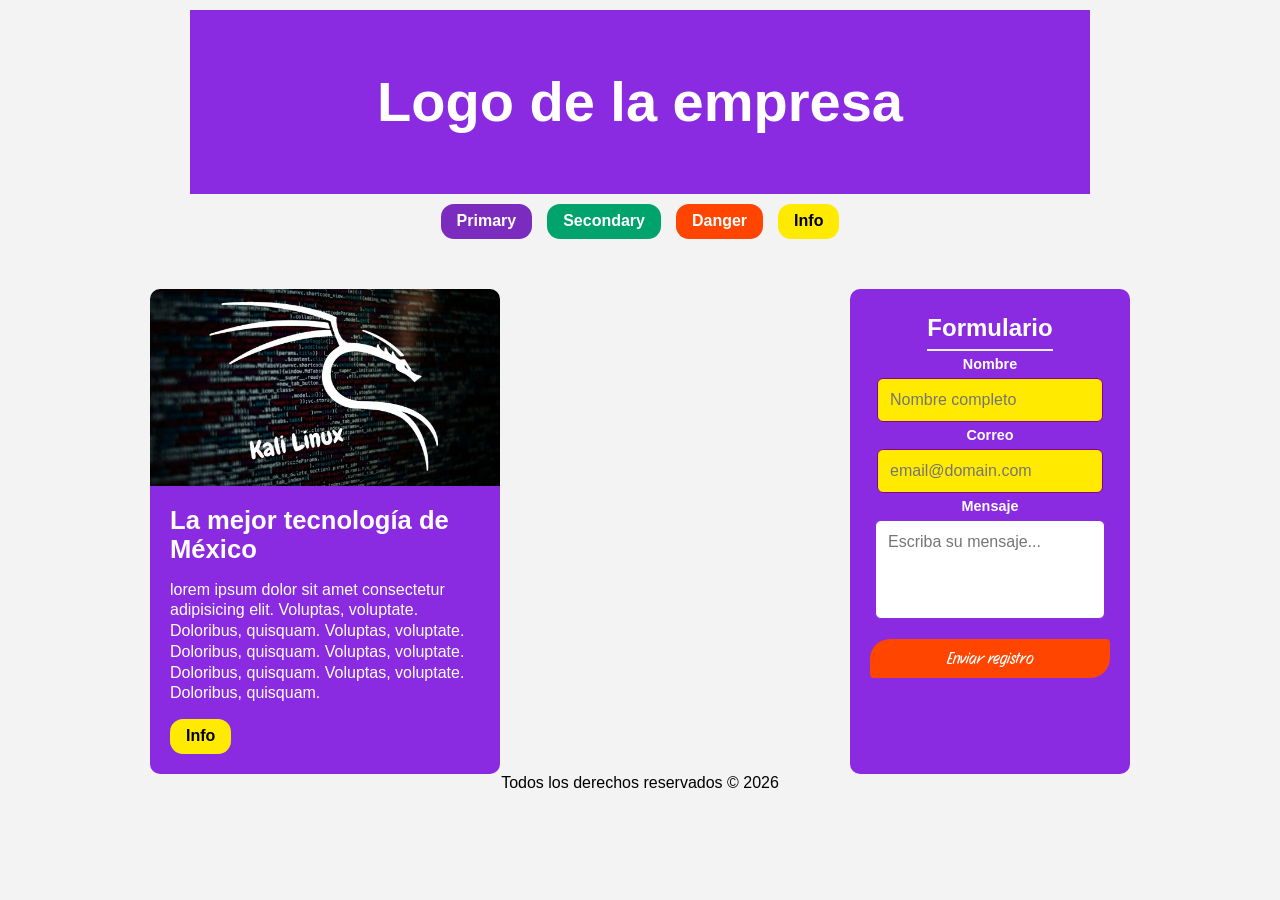
<file: CSS/MediaQueries/index.html>
<!doctype html>
<html lang="es">
  <head>
    <meta charset="UTF-8" />
    <meta name="viewport" content="width=device-width, initial-scale=1.0" />
    <link rel="stylesheet" href="Styles/style.css" />
    <link rel="stylesheet" href="Styles/normalizer.css" />
    <link rel="preconnect" href="https://fonts.googleapis.com">
    <link rel="preconnect" href="https://fonts.gstatic.com" crossorigin>
    <link href="https://fonts.googleapis.com/css2?family=Story+Script&display=swap" rel="stylesheet">
    <title>Selectores</title>
    
  </head>
  <body>
    <header class="header-main">
      <h1 class="logo-empresa">Logo de la empresa</h1>
    </header>

    <nav class="nav">
      <a href="url" class="btn-primary">Primary</a>
      <a href="url" class="btn-secondary">Secondary</a>
      <a href="url" class="btn-danger">Danger</a>
      <a href="url" class="btn-info">Info</a>
    </nav>

    <main class="main-content">
      <section class="section-tech">
        <article class="card-tech">
          <img
            src="Images/codigo.webp"
            alt="Pantalla con código de programación en Kali Linux"
            class="card-image"
            title="Imagen de pantalla en código en Kali Linux"
          />

          <div class="card-body">
            <h2 class="card-title">La mejor tecnología de México</h2>
            <p class="card-text">
              lorem ipsum dolor sit amet consectetur adipisicing elit. Voluptas,
              voluptate. Doloribus, quisquam. Voluptas, voluptate. Doloribus,
              quisquam. Voluptas, voluptate. Doloribus, quisquam. Voluptas,
              voluptate. Doloribus, quisquam.
            </p>
            <a href="url" class="btn-info">Info</a>
          </div>
        </article>
      </section>
      <form action="bienvenido.html" method="POST" class="form-body">
        <div class="card-form">
        <section class="section-form">
          <h2 class="form-title">Formulario</h2>
          <label>Nombre</label>
          <input type="text" name="name" placeholder="Nombre completo" required>
          <label>Correo</label>
          <input type="email" name="email" placeholder="email@domain.com" required>
          <label>Mensaje</label>
          <textarea name="campoTexto" rows="4" placeholder="Escriba su mensaje..."></textarea>
        </section>
        <button type="submit" class="btn-submit">Enviar registro</button>
      </div>
      </form>
          
    </main>
    <footer>
      <p> Todos los derechos reservados &copy; 2026</p>
    </footer>  
    <!--Investigar que son las media queries, puntos de quiebre y como usarlos-->
  </body>
</html>
</file>
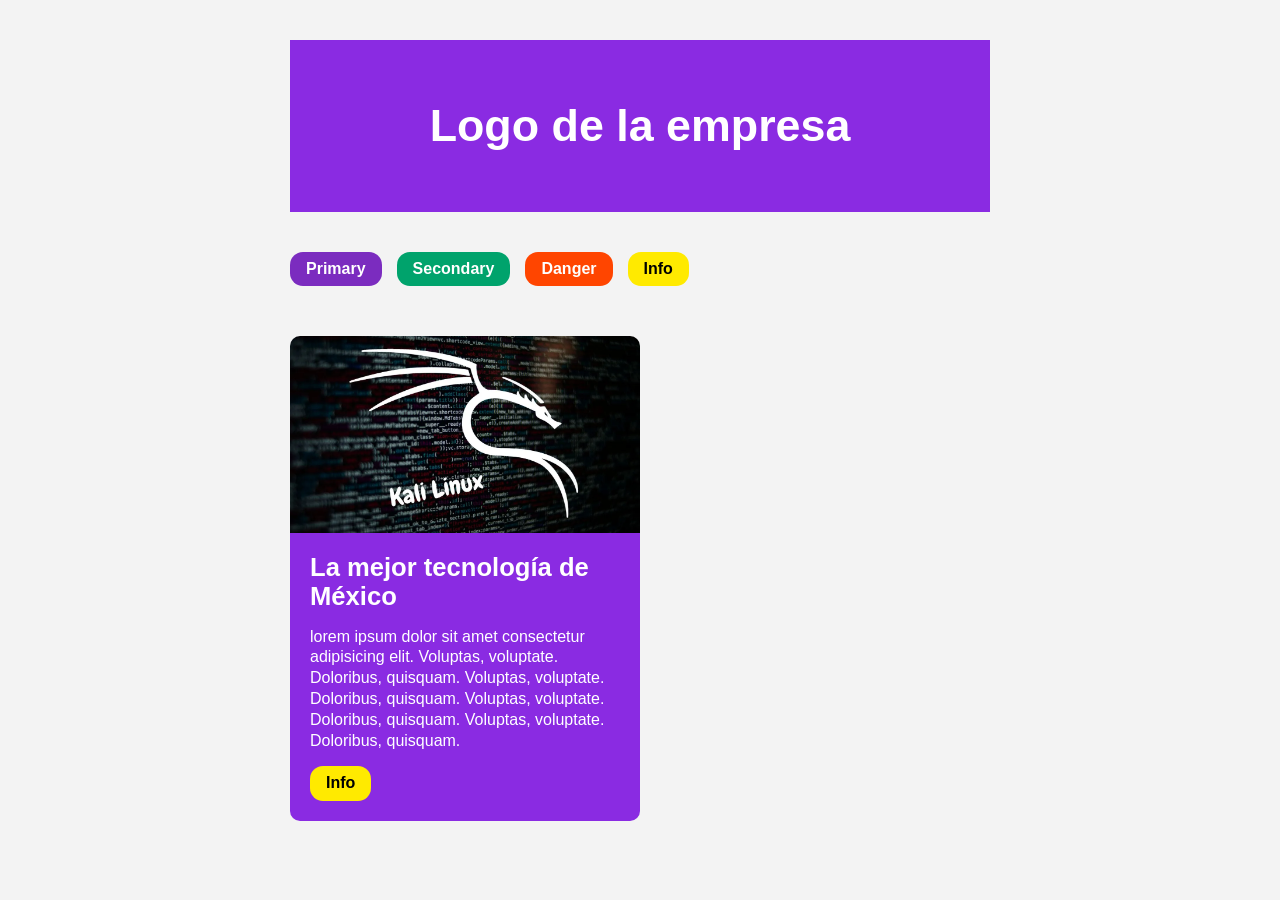
<file: CSS/SelectoresV1/index.html>
<!doctype html>
<html lang="es">
  <head>
    <meta charset="UTF-8" />
    <meta name="viewport" content="width=device-width, initial-scale=1.0" />
    <title>Selectores</title>
    <link rel="stylesheet" href="Styles/style.css" />
    <link rel="stylesheet" href="Styles/normalizer.css" />
  </head>
  <body>
    <header class="header-main">
      <h1 class="logo-empresa">Logo de la empresa</h1>
    </header>

    <nav class="nav">
      <a href="url" class="btn-primary">Primary</a>
      <a href="url" class="btn-secondary">Secondary</a>
      <a href="url" class="btn-danger">Danger</a>
      <a href="url" class="btn-info">Info</a>
    </nav>

    <main class="main-content">
      <section class="section-tech">
        <article class="card-tech">
          <img
            src="Images/codigo.webp"
            alt="Pantalla con código de programación en Kali Linux"
            class="card-image"
            title="Imagen de pantalla en código en Kali Linux"
          />

          <div class="card-body">
            <h2 class="card-title">La mejor tecnología de México</h2>
            <p class="card-text">
              lorem ipsum dolor sit amet consectetur adipisicing elit. Voluptas,
              voluptate. Doloribus, quisquam. Voluptas, voluptate. Doloribus,
              quisquam. Voluptas, voluptate. Doloribus, quisquam. Voluptas,
              voluptate. Doloribus, quisquam.
            </p>
            <a href="url" class="btn-info">Info</a>
          </div>
        </article>
      </section>
    </main>
  </body>
</html>
</file>
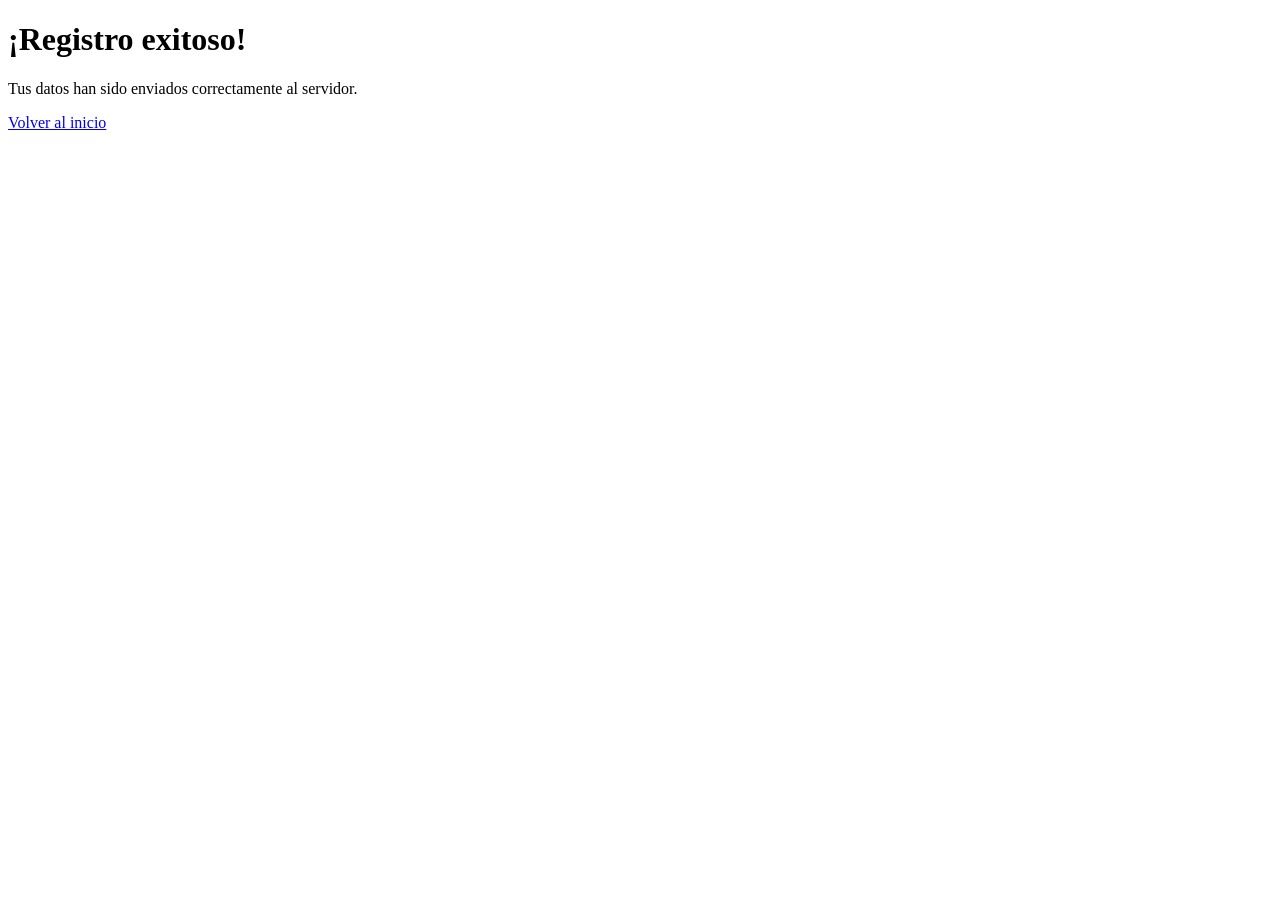
<file: HTML/forms-estilos/bienvenido.html>
<!DOCTYPE html>
<html lang="es">
  <head>
    <meta charset="UTF-8" />
    <title>Bienvenido</title>
  </head>
  <body>
    <h1>¡Registro exitoso!</h1>
    <p>Tus datos han sido enviados correctamente al servidor.</p>
    <a href="login.html">Volver al inicio</a>
  </body>
</html>
</file>
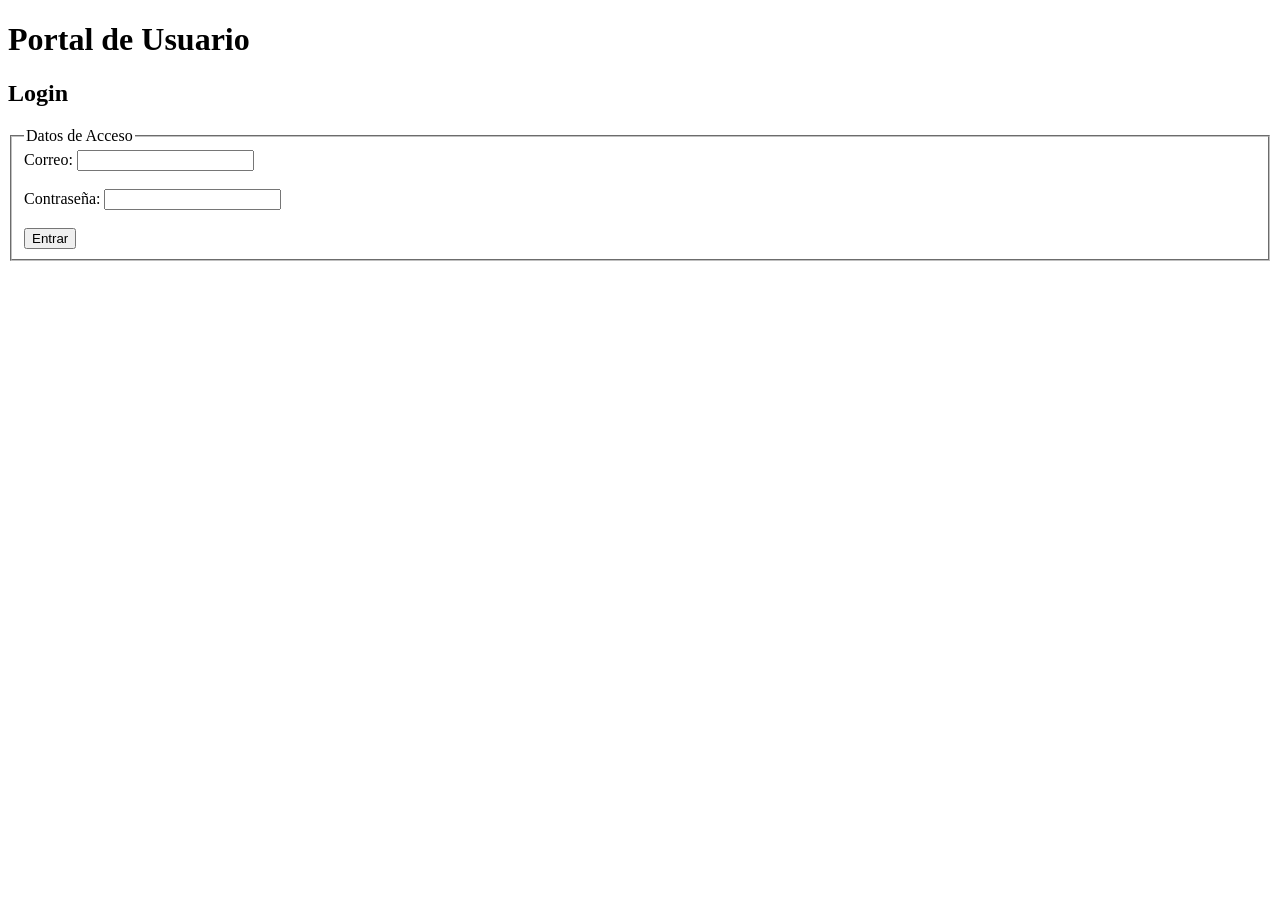
<file: HTML/forms-estilos/login.html>
<!DOCTYPE html>
<html lang="es">
  <head>
    <meta charset="UTF-8" />
    <meta name="viewport" content="width=device-width, initial-scale=1.0" />
    <title>Login</title>
  </head>
  <body>
    <header>
      <hgroup>
        <h1>Portal de Usuario</h1>
        <h2>Login</h2>
      </hgroup>
    </header>

    <form action="bienvenido.html" method="GET">
      <fieldset>
        <legend>Datos de Acceso</legend>
        <label for="correo_login">Correo:</label>
        <input type="email" id="correo_login" name="correo" required />
        <br /><br />
        <label for="pass_login">Contraseña:</label>
        <input type="password" id="pass_login" name="password" required />
        <br /><br />
        <button type="submit">Entrar</button>
      </fieldset>
    </form>
  </body>
</html>
</file>
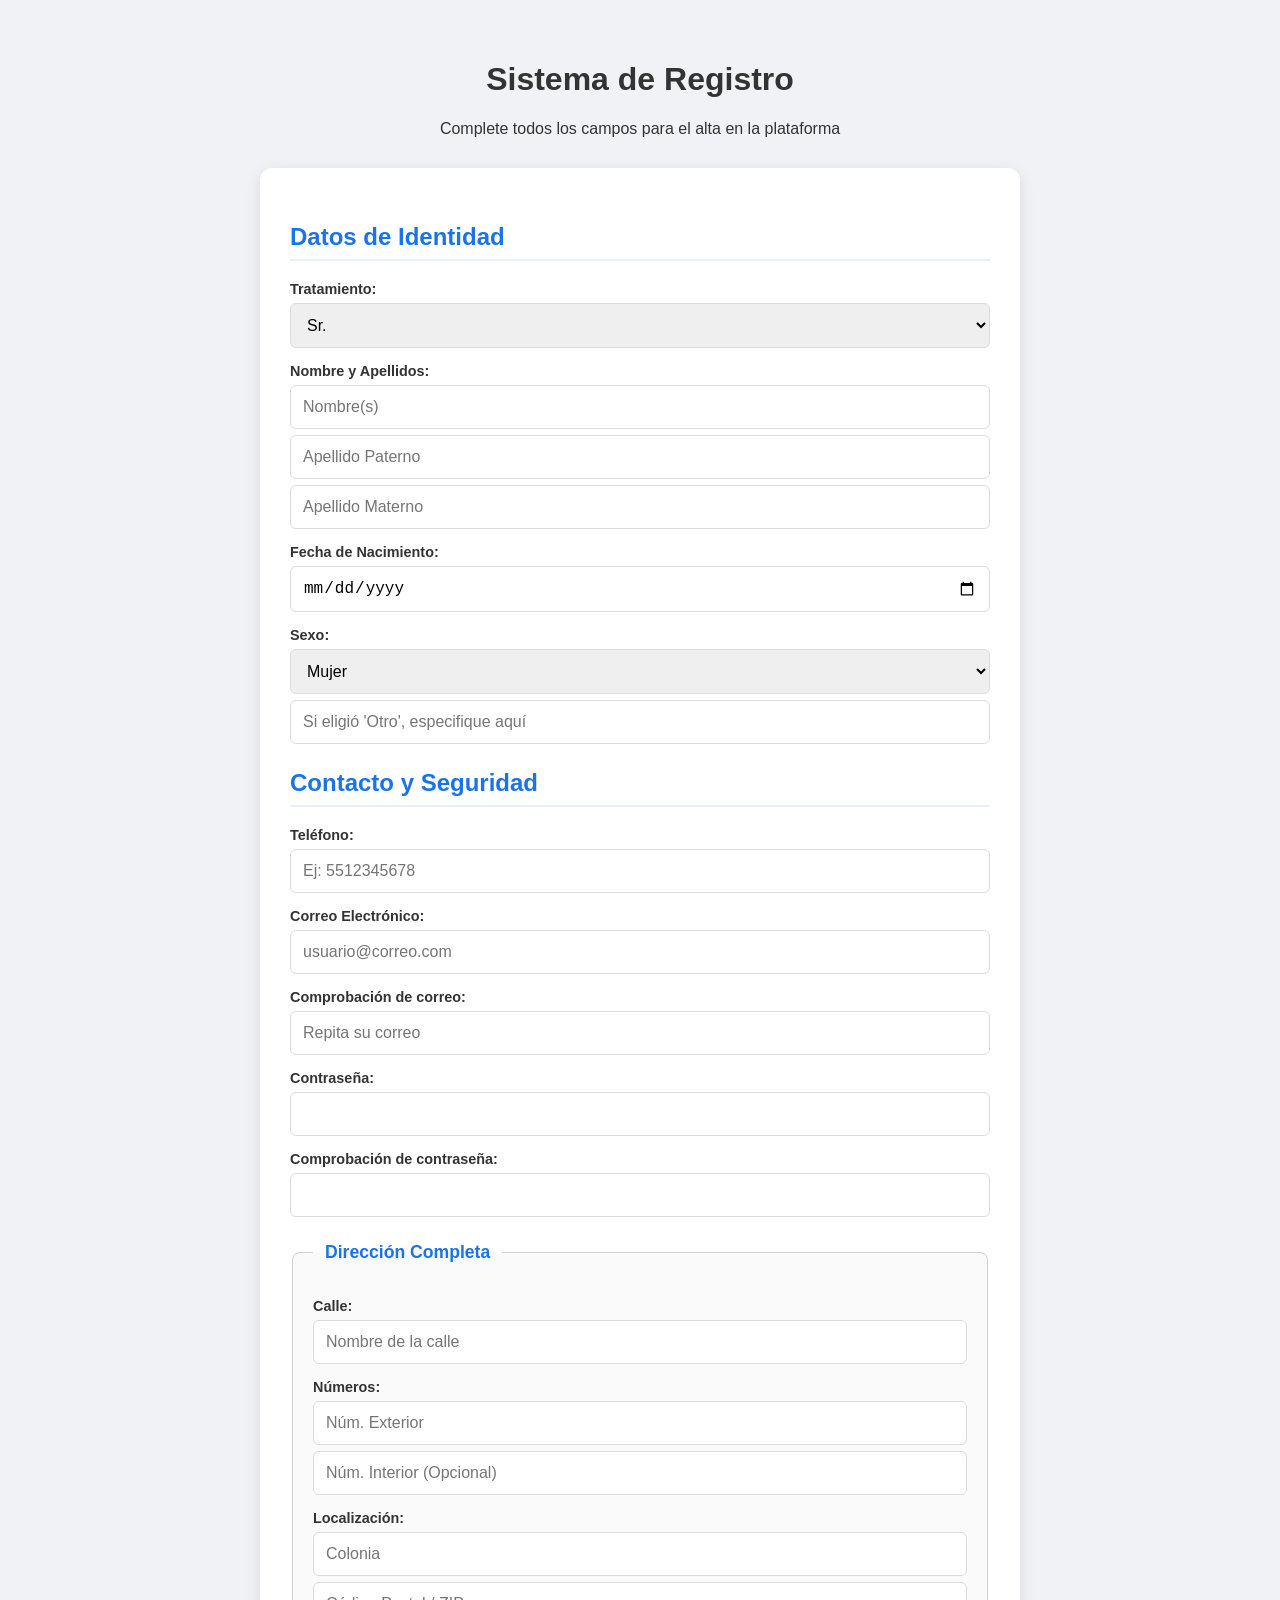
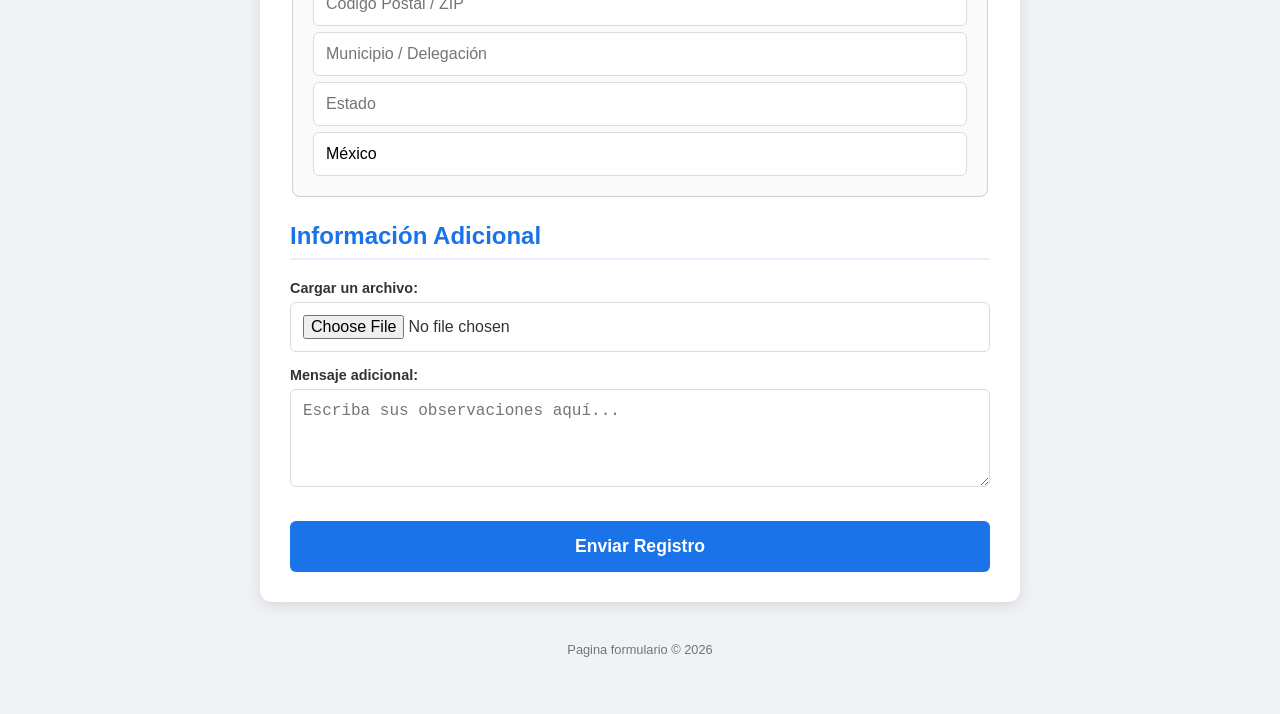
<file: HTML/forms-estilos/registro.html>
<!DOCTYPE html>
<html lang="es">
<head>
    <meta charset="UTF-8">
    <meta name="viewport" content="width=device-width, initial-scale=1.0">
    <title>Registro Completo</title>
    <style>
        /* Estilos selectores de etiquetas */
        body {
            font-family: 'Segoe UI', Tahoma, Geneva, Verdana, sans-serif;
            background-color: #f0f2f5;
            color: #333;
            margin: 0;
            padding: 40px 20px;
        }

        header {
            text-align: center;
            margin-bottom: 30px;
        }

        main {
            max-width: 700px;
            margin: 0 auto;
            background: #fff;
            padding: 30px;
            border-radius: 12px;
            box-shadow: 0 4px 15px rgba(0,0,0,0.1);
        }

        h2 {
            color: #1a73e8;
            border-bottom: 2px solid #e8f0fe;
            padding-bottom: 8px;
            margin-top: 25px;
        }

        /* Estructura de formularios */
        label {
            display: block;
            margin-top: 15px;
            font-weight: 600;
            font-size: 0.9rem;
        }

        input, select, textarea {
            width: 100%;
            padding: 12px;
            margin-top: 6px;
            border: 1px solid #dadce0;
            border-radius: 6px;
            box-sizing: border-box; 
            font-size: 1rem;
        }

        input:focus {
            outline: none;
            border-color: #1a73e8;
            background-color: #f8fbff;
        }

        fieldset {
            margin-top: 25px;
            border: 1px solid #d1d1d1;
            padding: 20px;
            border-radius: 8px;
            background-color: #fafafa;
        }

        legend {
            padding: 0 12px;
            font-weight: bold;
            color: #1a73e8;
            font-size: 1.1rem;
        }

        button {
            width: 100%;
            padding: 15px;
            background-color: #1a73e8;
            color: white;
            border: none;
            border-radius: 6px;
            font-size: 1.1rem;
            font-weight: bold;
            cursor: pointer;
            margin-top: 30px;
            transition: background 0.3s;
        }

        button:hover {
            background-color: #1557b0;
        }

        footer {
            text-align: center;
            margin-top: 40px;
            font-size: 0.8rem;
            color: #70757a;
        }
    </style>
</head>
<body>

    <header>
        <hgroup>
            <h1>Sistema de Registro</h1>
            <p>Complete todos los campos para el alta en la plataforma</p>
        </hgroup>
    </header>

    <main>
        <form action="bienvenido.html" method="GET">
            
            <section>
                <h2>Datos de Identidad</h2>
                
                <label>Tratamiento:</label>
                <select name="tratamiento">
                    <option value="sr">Sr.</option>
                    <option value="sra">Sra.</option>
                    <option value="no_binario">No binario</option>
                </select>

                <label>Nombre y Apellidos:</label>
                <input type="text" name="nombre" placeholder="Nombre(s)" required />
                <input type="text" name="apellido_p" placeholder="Apellido Paterno" />
                <input type="text" name="apellido_m" placeholder="Apellido Materno" />

                <label>Fecha de Nacimiento:</label>
                <input type="date" name="fecha_nacimiento" required />

                <label>Sexo:</label>
                <select name="genero">
                    <option value="mujer">Mujer</option>
                    <option value="hombre">Hombre</option>
                    <option value="otro">Otro</option>
                </select>
                <input type="text" name="genero_especifique" placeholder="Si eligió 'Otro', especifique aquí">
            </section>

            <section>
                <h2>Contacto y Seguridad</h2>
                
                <label>Teléfono:</label>
                <input type="tel" name="telefono" placeholder="Ej: 5512345678" />

                <label for="correo">Correo Electrónico:</label>
                <input type="email" id="correo" name="correo" placeholder="usuario@correo.com" required />
                
                <label for="correo_confirm">Comprobación de correo:</label>
                <input type="email" id="correo_confirm" name="correo_confirm" placeholder="Repita su correo" required />

                <label for="pass">Contraseña:</label>
                <input type="password" id="pass" name="password" required />

                <label for="pass_confirm">Comprobación de contraseña:</label>
                <input type="password" id="pass_confirm" name="password_confirm" required />
            </section>

            <fieldset>
                <legend>Dirección Completa</legend>
                
                <label>Calle:</label>
                <input type="text" name="calle" placeholder="Nombre de la calle" required />
                
                <label>Números:</label>
                <input type="text" name="numero_exterior" placeholder="Núm. Exterior" required />
                <input type="text" name="numero_interior" placeholder="Núm. Interior (Opcional)" />
                
                <label>Localización:</label>
                <input type="text" name="colonia" placeholder="Colonia" required />
                <input type="text" name="codigo_postal" maxlength="10" placeholder="Código Postal / ZIP" required />
                <input type="text" name="municipio" placeholder="Municipio / Delegación" required />
                <input type="text" name="estado" placeholder="Estado" required />
                <input type="text" name="pais" value="México" required />
            </fieldset>

            <section>
                <h2>Información Adicional</h2>
                
                <label>Cargar un archivo:</label>
                <input type="file" name="archivo_usuario" />

                <label>Mensaje adicional:</label>
                <textarea name="mensaje" rows="4" placeholder="Escriba sus observaciones aquí..."></textarea>
            </section>

            <button type="submit">Enviar Registro</button>
        </form>
    </main>

    <footer>
        <p>Pagina formulario &copy; 2026</p>
    </footer>

</body>
</html>
</file>
<file: CSS/MediaQueries/Styles/style.css>
*,
*::before,
*::after {
  box-sizing: border-box;
  margin: 0;
  padding: 0;
}

body {
  font-family: Noto Sans, Arial, Helvetica, sans-serif;
  background-color: #f3f3f3;
}

.story-script-regular {
  font-family: "Story Script", sans-serif;
  font-weight: 400;
  font-style: normal;
}


.logo-empresa {
  margin: 0;
  font-size: 2.8rem;
}

.nav {
  display: flex;
  justify-content: center; /* Modificado de flex-start a center para simetría al saltar de línea */
  flex-wrap: wrap; /* Instrucción corrige el corte en pantalla */
  gap: 15px; 
  max-width: 700px;
  margin: 0 auto 50px auto; 
}
.card-body {
  padding: 20px;
  background-color: #8A2BE2; 
  color: white;
  display: flex;
  flex-direction: column;
  gap: 15px; 
}

.card-title {
  margin: 0; 
  font-size: 1.6rem;
}


.card-image {
  width: 100%;
  object-fit: cover;
}

.section-tech {
  display: grid;
  grid-template-columns: repeat(auto-fit, minmax(280px, 1fr));
  gap: 30px; 
  max-width: 700px;
  margin: 0 auto; 
}

.form-body{
  display: grid;
  grid-template-columns: repeat(auto-fit, minmax(280px, 1fr));
  gap: 30px; 
  max-width: 700px;
  margin: 0 auto;   
}

.header-main {
  background-color: #8A2BE2; 
  color: white; 
  padding: 60px 20px;
  text-align: center;
  max-width: 700px; 
  margin: 10px auto; 
}

.main-content{
  display: flex;
  flex-direction: column;
  justify-content: center;
  gap: 10px;
}

.nav a, .card-body a {
  text-decoration: none;
  padding: 8px 16px; 
  border-radius: 13px; 
  color: white;
  font-family: sans-serif;
  font-weight: bold;
  align-self: flex-start;
}

.btn-primary {
  background-color: #7B2CBF; 
}

.btn-secondary {
  background-color: #00A36C; 
}

.btn-danger {
  background-color: #FF4500; 
}

.btn-info {
  background-color: #FFEA00;
  color: black !important;
}

.card-text {
  margin: 0;
  line-height: 1.3;
  font-size: 1rem;
}

label{
  display: block;
  font-weight: bold;
  font-size: 0.9rem;
  margin: 5px;
}

input, textarea{
  width: auto;
  padding: 12px;
  margin-top: 6px;
  border: 1px solid #8A2BE2;
  border-radius: 6px;
  box-sizing: border-box;
  font-size: 1rem;
  resize: none;

}
input, textarea:focus{
  outline: none;
  color: darkviolet;
  border-color:darkmagenta;
  background-color: #FFEA00;
}
.form-title {
  color: #FFFFFF;
  border-bottom: 2px solid #e8f0fe;
  padding-bottom: 8px;
  margin-top: 25px;
}



.btn-submit{
  background-color: #FF4500;
  border: 2px;
  border-radius: 20px 4px 20px 4px;
  color: #FFFFFF;
  padding: 10px 0px 10px 0px;
  margin: 20px;
  font-family: "Story Script", sans-serif;
  font-weight: 800px;
  font-style: normal;
}
.card-form{
  display: flex;
  flex-direction: column;
  max-width: 350px;
  margin: 0;
  background-color: #8A2BE2; 
  color: white;
  border-radius: 10px;
  
}
.section-form{
  display: flex;
  flex-direction: column;
  justify-content:center;
  align-items: center;
}
.card-tech {
  display: flex;
  flex-direction: column;
  max-width: 350px;
  margin: 0; 
  border-radius: 10px; 
  overflow: hidden; 
}

footer{
  display: flex;
  justify-content: center;
}

@media (min-width: 768px) {
  /* Todo lo que escribas aquí adentro SOLO se aplicará
     si la pantalla mide 768px o más */
  .main-content {
      flex-direction: row; /* Cambiamos de torre a fila */
      justify-content: center; /* Mantenemos todo centrado en la pantalla */
      gap: 50px; /* Le damos un poco más de aire entre la tarjeta y el formulario */
  }
  .header-main, .nav {
    max-width: 800px; 
  }

  .nav {
    justify-content: center; 
  }
}

/* Pantallas grandes (Monitores: 1024px o más) */
@media (min-width: 1024px) {
  .header-main, .nav {
    max-width: 900px;
  }

  .logo-empresa {
    font-size: 3.5rem; 
  }
}
</file>
<file: CSS/SelectoresV1/Styles/style.css>
*,
*::before,
*::after {
  box-sizing: border-box;
  margin: 0;
  padding: 0;
}

body {
  font-family: Noto Sans, Arial, Helvetica, sans-serif;
  background-color: #f3f3f3;
}

.logo-empresa {
  margin: 0;
  font-size: 2.8rem;
}

.nav {
  display: flex;
  justify-content: flex-start;
  gap: 15px; 
  max-width: 700px;
  margin: 0 auto 50px auto; 
}
.card-body {
  padding: 20px;
  background-color: #8A2BE2; 
  color: white;
  display: flex;
  flex-direction: column;
  gap: 15px; 
}

.card-title {
  margin: 0; 
  font-size: 1.6rem;
}


.card-image {
  width: 100%;
  object-fit: cover;
}

.section-tech {
  display: grid;
  grid-template-columns: repeat(auto-fit, minmax(280px, 1fr));
  gap: 30px; 
  max-width: 700px;
  margin: 0 auto; 
}

.card-tech {
  display: flex;
  flex-direction: column;
  max-width: 350px;
  margin: 0; 
  border-radius: 10px; 
  overflow: hidden; 
}

.header-main {
  background-color: #8A2BE2; 
  color: white; 
  padding: 60px 20px;
  text-align: center;
  max-width: 700px; 
  margin: 40px auto; 
}

.nav a, .card-body a {
  text-decoration: none;
  padding: 8px 16px; 
  border-radius: 13px; 
  color: white;
  font-family: sans-serif;
  font-weight: bold;
  align-self: flex-start;
}

.btn-primary {
  background-color: #7B2CBF; 
}

.btn-secondary {
  background-color: #00A36C; 
}

.btn-danger {
  background-color: #FF4500; 
}

.btn-info {
  background-color: #FFEA00;
  color: black !important;
}

.card-text {
  margin: 0;
  line-height: 1.3;
  font-size: 1rem;
}
</file>
<file: CSS/MediaQueries/Styles/normalizer.css>
/*! normalize.css v8.0.1 | MIT License | github.com/necolas/normalize.css */

/* Document
   ========================================================================== */

/**
 * 1. Correct the line height in all browsers.
 * 2. Prevent adjustments of font size after orientation changes in iOS.
 */

html {
  line-height: 1.15; /* 1 */
  -webkit-text-size-adjust: 100%; /* 2 */
}

/* Sections
   ========================================================================== */

/**
 * Remove the margin in all browsers.
 */

body {
  margin: 0;
}

/**
 * Render the `main` element consistently in IE.
 */

main {
  display: block;
}

/**
 * Correct the font size and margin on `h1` elements within `section` and
 * `article` contexts in Chrome, Firefox, and Safari.
 */

h1 {
  font-size: 2em;
  margin: 0.67em 0;
}

/* Grouping content
   ========================================================================== */

/**
 * 1. Add the correct box sizing in Firefox.
 * 2. Show the overflow in Edge and IE.
 */

hr {
  box-sizing: content-box; /* 1 */
  height: 0; /* 1 */
  overflow: visible; /* 2 */
}

/**
 * 1. Correct the inheritance and scaling of font size in all browsers.
 * 2. Correct the odd `em` font sizing in all browsers.
 */

pre {
  font-family: monospace, monospace; /* 1 */
  font-size: 1em; /* 2 */
}

/* Text-level semantics
   ========================================================================== */

/**
 * Remove the gray background on active links in IE 10.
 */

a {
  background-color: transparent;
}

/**
 * 1. Remove the bottom border in Chrome 57-
 * 2. Add the correct text decoration in Chrome, Edge, IE, Opera, and Safari.
 */

abbr[title] {
  border-bottom: none; /* 1 */
  text-decoration: underline; /* 2 */
  text-decoration: underline dotted; /* 2 */
}

/**
 * Add the correct font weight in Chrome, Edge, and Safari.
 */

b,
strong {
  font-weight: bolder;
}

/**
 * 1. Correct the inheritance and scaling of font size in all browsers.
 * 2. Correct the odd `em` font sizing in all browsers.
 */

code,
kbd,
samp {
  font-family: monospace, monospace; /* 1 */
  font-size: 1em; /* 2 */
}

/**
 * Add the correct font size in all browsers.
 */

small {
  font-size: 80%;
}

/**
 * Prevent `sub` and `sup` elements from affecting the line height in
 * all browsers.
 */

sub,
sup {
  font-size: 75%;
  line-height: 0;
  position: relative;
  vertical-align: baseline;
}

sub {
  bottom: -0.25em;
}

sup {
  top: -0.5em;
}

/* Embedded content
   ========================================================================== */

/**
 * Remove the border on images inside links in IE 10.
 */

img {
  border-style: none;
}

/* Forms
   ========================================================================== */

/**
 * 1. Change the font styles in all browsers.
 * 2. Remove the margin in Firefox and Safari.
 */

button,
input,
optgroup,
select,
textarea {
  font-family: inherit; /* 1 */
  font-size: 100%; /* 1 */
  line-height: 1.15; /* 1 */
  margin: 0; /* 2 */
}

/**
 * Show the overflow in IE.
 * 1. Show the overflow in Edge.
 */

button,
input { /* 1 */
  overflow: visible;
}

/**
 * Remove the inheritance of text transform in Edge, Firefox, and IE.
 * 1. Remove the inheritance of text transform in Firefox.
 */

button,
select { /* 1 */
  text-transform: none;
}

/**
 * Correct the inability to style clickable types in iOS and Safari.
 */

button,
[type="button"],
[type="reset"],
[type="submit"] {
  -webkit-appearance: button;
}

/**
 * Remove the inner border and padding in Firefox.
 */

button::-moz-focus-inner,
[type="button"]::-moz-focus-inner,
[type="reset"]::-moz-focus-inner,
[type="submit"]::-moz-focus-inner {
  border-style: none;
  padding: 0;
}

/**
 * Restore the focus styles unset by the previous rule.
 */

button:-moz-focusring,
[type="button"]:-moz-focusring,
[type="reset"]:-moz-focusring,
[type="submit"]:-moz-focusring {
  outline: 1px dotted ButtonText;
}

/**
 * Correct the padding in Firefox.
 */

fieldset {
  padding: 0.35em 0.75em 0.625em;
}

/**
 * 1. Correct the text wrapping in Edge and IE.
 * 2. Correct the color inheritance from `fieldset` elements in IE.
 * 3. Remove the padding so developers are not caught out when they zero out
 *    `fieldset` elements in all browsers.
 */

legend {
  box-sizing: border-box; /* 1 */
  color: inherit; /* 2 */
  display: table; /* 1 */
  max-width: 100%; /* 1 */
  padding: 0; /* 3 */
  white-space: normal; /* 1 */
}

/**
 * Add the correct vertical alignment in Chrome, Firefox, and Opera.
 */

progress {
  vertical-align: baseline;
}

/**
 * Remove the default vertical scrollbar in IE 10+.
 */

textarea {
  overflow: auto;
}

/**
 * 1. Add the correct box sizing in IE 10.
 * 2. Remove the padding in IE 10.
 */

[type="checkbox"],
[type="radio"] {
  box-sizing: border-box; /* 1 */
  padding: 0; /* 2 */
}

/**
 * Correct the cursor style of increment and decrement buttons in Chrome.
 */

[type="number"]::-webkit-inner-spin-button,
[type="number"]::-webkit-outer-spin-button {
  height: auto;
}

/**
 * 1. Correct the odd appearance in Chrome and Safari.
 * 2. Correct the outline style in Safari.
 */

[type="search"] {
  -webkit-appearance: textfield; /* 1 */
  outline-offset: -2px; /* 2 */
}

/**
 * Remove the inner padding in Chrome and Safari on macOS.
 */

[type="search"]::-webkit-search-decoration {
  -webkit-appearance: none;
}

/**
 * 1. Correct the inability to style clickable types in iOS and Safari.
 * 2. Change font properties to `inherit` in Safari.
 */

::-webkit-file-upload-button {
  -webkit-appearance: button; /* 1 */
  font: inherit; /* 2 */
}

/* Interactive
   ========================================================================== */

/*
 * Add the correct display in Edge, IE 10+, and Firefox.
 */

details {
  display: block;
}

/*
 * Add the correct display in all browsers.
 */

summary {
  display: list-item;
}

/* Misc
   ========================================================================== */

/**
 * Add the correct display in IE 10+.
 */

template {
  display: none;
}

/**
 * Add the correct display in IE 10.
 */

[hidden] {
  display: none;
}
</file>
<file: CSS/SelectoresV1/Styles/normalizer.css>
/*! normalize.css v8.0.1 | MIT License | github.com/necolas/normalize.css */

/* Document
   ========================================================================== */

/**
 * 1. Correct the line height in all browsers.
 * 2. Prevent adjustments of font size after orientation changes in iOS.
 */

html {
  line-height: 1.15; /* 1 */
  -webkit-text-size-adjust: 100%; /* 2 */
}

/* Sections
   ========================================================================== */

/**
 * Remove the margin in all browsers.
 */

body {
  margin: 0;
}

/**
 * Render the `main` element consistently in IE.
 */

main {
  display: block;
}

/**
 * Correct the font size and margin on `h1` elements within `section` and
 * `article` contexts in Chrome, Firefox, and Safari.
 */

h1 {
  font-size: 2em;
  margin: 0.67em 0;
}

/* Grouping content
   ========================================================================== */

/**
 * 1. Add the correct box sizing in Firefox.
 * 2. Show the overflow in Edge and IE.
 */

hr {
  box-sizing: content-box; /* 1 */
  height: 0; /* 1 */
  overflow: visible; /* 2 */
}

/**
 * 1. Correct the inheritance and scaling of font size in all browsers.
 * 2. Correct the odd `em` font sizing in all browsers.
 */

pre {
  font-family: monospace, monospace; /* 1 */
  font-size: 1em; /* 2 */
}

/* Text-level semantics
   ========================================================================== */

/**
 * Remove the gray background on active links in IE 10.
 */

a {
  background-color: transparent;
}

/**
 * 1. Remove the bottom border in Chrome 57-
 * 2. Add the correct text decoration in Chrome, Edge, IE, Opera, and Safari.
 */

abbr[title] {
  border-bottom: none; /* 1 */
  text-decoration: underline; /* 2 */
  text-decoration: underline dotted; /* 2 */
}

/**
 * Add the correct font weight in Chrome, Edge, and Safari.
 */

b,
strong {
  font-weight: bolder;
}

/**
 * 1. Correct the inheritance and scaling of font size in all browsers.
 * 2. Correct the odd `em` font sizing in all browsers.
 */

code,
kbd,
samp {
  font-family: monospace, monospace; /* 1 */
  font-size: 1em; /* 2 */
}

/**
 * Add the correct font size in all browsers.
 */

small {
  font-size: 80%;
}

/**
 * Prevent `sub` and `sup` elements from affecting the line height in
 * all browsers.
 */

sub,
sup {
  font-size: 75%;
  line-height: 0;
  position: relative;
  vertical-align: baseline;
}

sub {
  bottom: -0.25em;
}

sup {
  top: -0.5em;
}

/* Embedded content
   ========================================================================== */

/**
 * Remove the border on images inside links in IE 10.
 */

img {
  border-style: none;
}

/* Forms
   ========================================================================== */

/**
 * 1. Change the font styles in all browsers.
 * 2. Remove the margin in Firefox and Safari.
 */

button,
input,
optgroup,
select,
textarea {
  font-family: inherit; /* 1 */
  font-size: 100%; /* 1 */
  line-height: 1.15; /* 1 */
  margin: 0; /* 2 */
}

/**
 * Show the overflow in IE.
 * 1. Show the overflow in Edge.
 */

button,
input { /* 1 */
  overflow: visible;
}

/**
 * Remove the inheritance of text transform in Edge, Firefox, and IE.
 * 1. Remove the inheritance of text transform in Firefox.
 */

button,
select { /* 1 */
  text-transform: none;
}

/**
 * Correct the inability to style clickable types in iOS and Safari.
 */

button,
[type="button"],
[type="reset"],
[type="submit"] {
  -webkit-appearance: button;
}

/**
 * Remove the inner border and padding in Firefox.
 */

button::-moz-focus-inner,
[type="button"]::-moz-focus-inner,
[type="reset"]::-moz-focus-inner,
[type="submit"]::-moz-focus-inner {
  border-style: none;
  padding: 0;
}

/**
 * Restore the focus styles unset by the previous rule.
 */

button:-moz-focusring,
[type="button"]:-moz-focusring,
[type="reset"]:-moz-focusring,
[type="submit"]:-moz-focusring {
  outline: 1px dotted ButtonText;
}

/**
 * Correct the padding in Firefox.
 */

fieldset {
  padding: 0.35em 0.75em 0.625em;
}

/**
 * 1. Correct the text wrapping in Edge and IE.
 * 2. Correct the color inheritance from `fieldset` elements in IE.
 * 3. Remove the padding so developers are not caught out when they zero out
 *    `fieldset` elements in all browsers.
 */

legend {
  box-sizing: border-box; /* 1 */
  color: inherit; /* 2 */
  display: table; /* 1 */
  max-width: 100%; /* 1 */
  padding: 0; /* 3 */
  white-space: normal; /* 1 */
}

/**
 * Add the correct vertical alignment in Chrome, Firefox, and Opera.
 */

progress {
  vertical-align: baseline;
}

/**
 * Remove the default vertical scrollbar in IE 10+.
 */

textarea {
  overflow: auto;
}

/**
 * 1. Add the correct box sizing in IE 10.
 * 2. Remove the padding in IE 10.
 */

[type="checkbox"],
[type="radio"] {
  box-sizing: border-box; /* 1 */
  padding: 0; /* 2 */
}

/**
 * Correct the cursor style of increment and decrement buttons in Chrome.
 */

[type="number"]::-webkit-inner-spin-button,
[type="number"]::-webkit-outer-spin-button {
  height: auto;
}

/**
 * 1. Correct the odd appearance in Chrome and Safari.
 * 2. Correct the outline style in Safari.
 */

[type="search"] {
  -webkit-appearance: textfield; /* 1 */
  outline-offset: -2px; /* 2 */
}

/**
 * Remove the inner padding in Chrome and Safari on macOS.
 */

[type="search"]::-webkit-search-decoration {
  -webkit-appearance: none;
}

/**
 * 1. Correct the inability to style clickable types in iOS and Safari.
 * 2. Change font properties to `inherit` in Safari.
 */

::-webkit-file-upload-button {
  -webkit-appearance: button; /* 1 */
  font: inherit; /* 2 */
}

/* Interactive
   ========================================================================== */

/*
 * Add the correct display in Edge, IE 10+, and Firefox.
 */

details {
  display: block;
}

/*
 * Add the correct display in all browsers.
 */

summary {
  display: list-item;
}

/* Misc
   ========================================================================== */

/**
 * Add the correct display in IE 10+.
 */

template {
  display: none;
}

/**
 * Add the correct display in IE 10.
 */

[hidden] {
  display: none;
}
</file>
